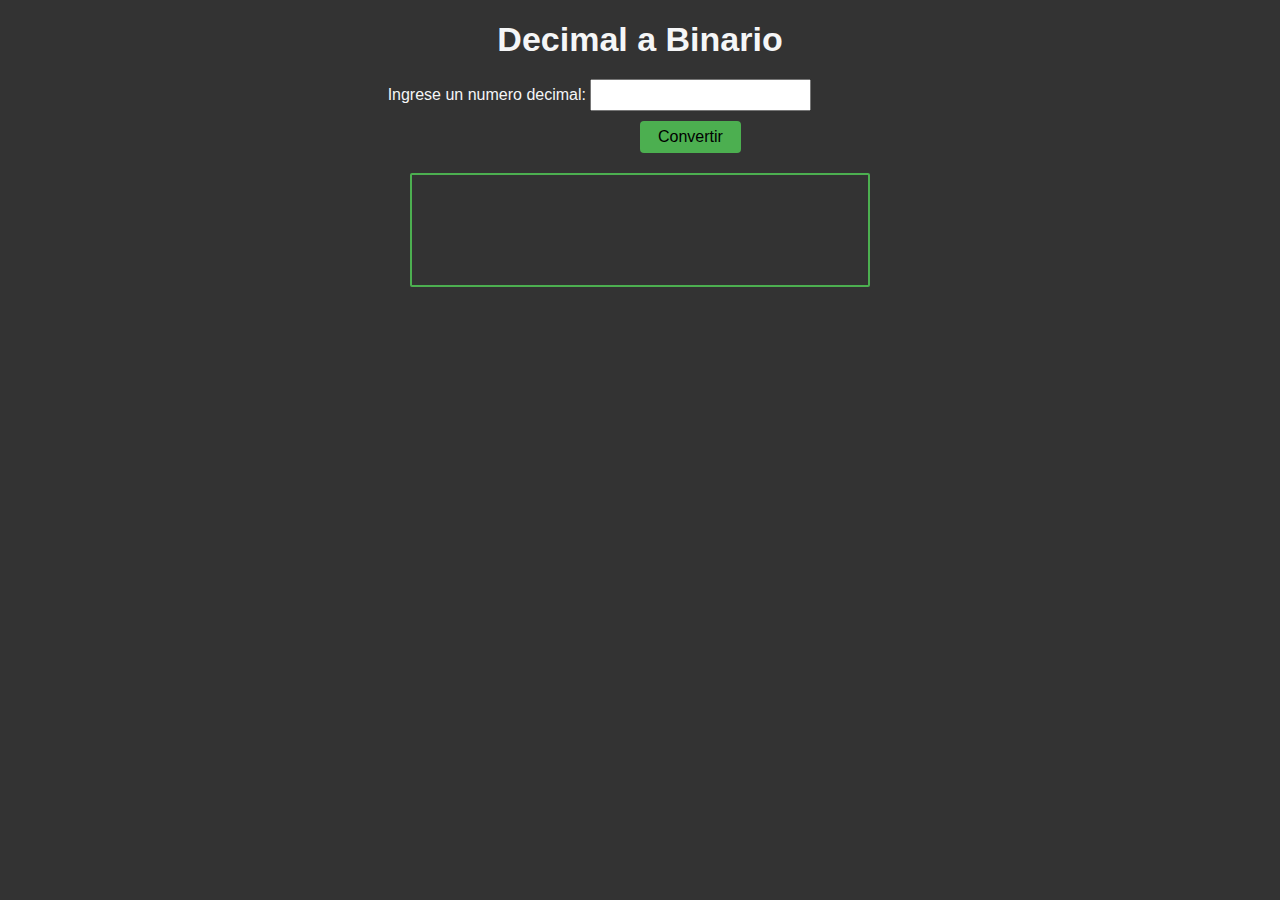
<file: Calculadora Binaria/index.html>
<!DOCTYPE html>
<html lang="en">
<head>
    <meta charset="UTF-8" />
    <meta http-equiv="X-UA-Compatible" content="IE=edge" />
    <meta name="viewport" content="width=device-width, initial-scale=1.0" />
    <title>Calculadora de decimal a binario</title>
    <link rel="stylesheet" href="styles.css" />
  </head>
  
  <body>

    <h1>
      Decimal a Binario
    </h1>
    
    <section class="input-container">
      <label for="number-input">Ingrese un numero decimal:</label>
      <input value="" type="number" name="decimal number input" id="number-input" class="number-input"/>
      <button class="convert-btn" id="convert-btn">Convertir</button>
    </section>

    <section class="output-container">
      <output id="result" for="number-input"></output>

    <script src="script.js"></script>
  </body>
</html>
</file>
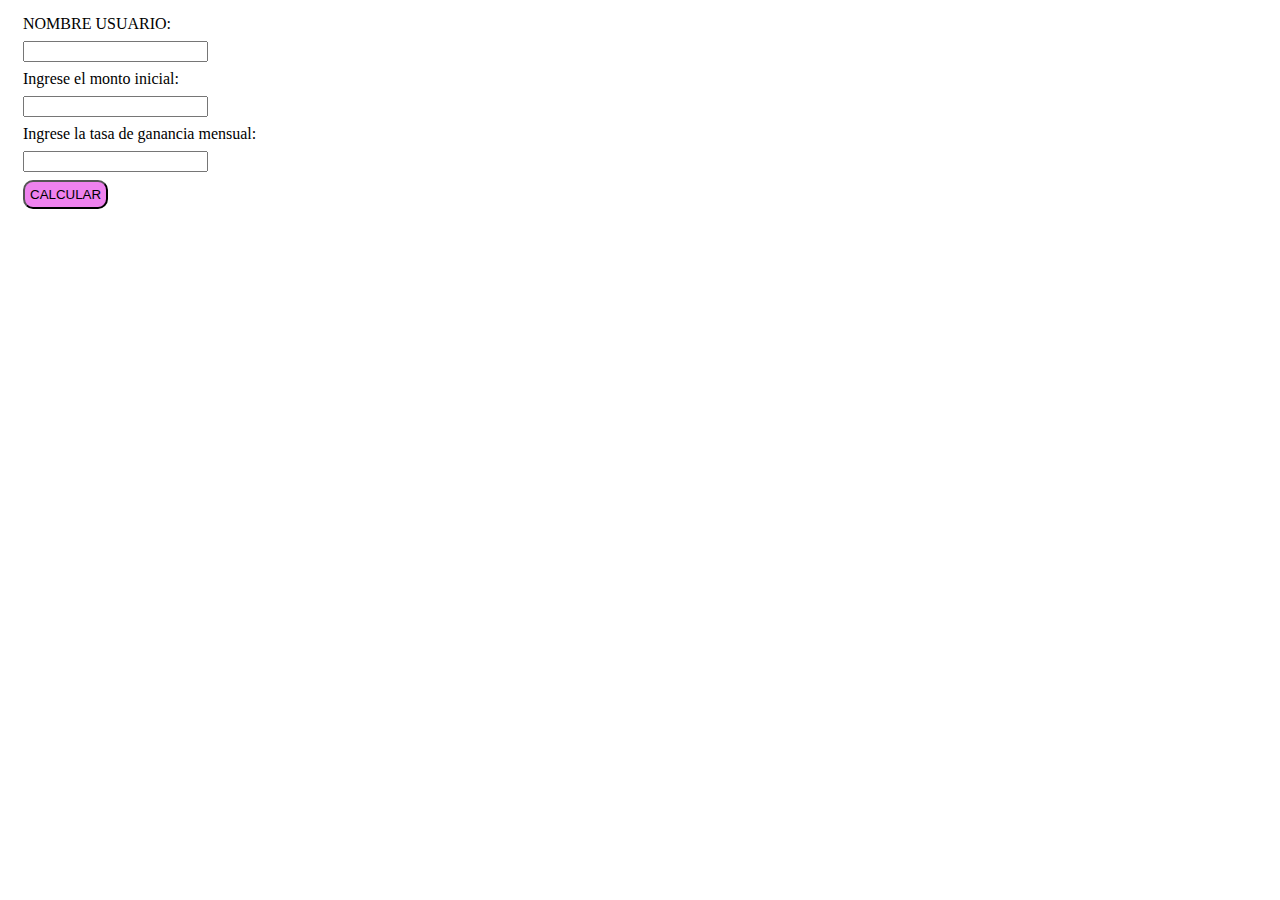
<file: calculadora ganancia anual/index.html>
<!--Una persona desea invertir dinero en un banco, el cual le otorga un % de interés
mensual. Escribir un programa para simular la inversión que imprima cuál será la
cantidad de dinero que esta persona tendrá mes a mes durante un año. Genere una
tabla HTML para mostrar el resultado.-->

<!DOCTYPE html>
<html lang="en">
<head>
    <meta charset="UTF-8">
    <meta name="viewport" content="width=device-width, initial-scale=1.0">
    <link rel="stylesheet" href="06.css">
    <title>ejercicio 6</title>
</head>
<body>
    <div id="formulario">
    <form method="POST"  name="formulario"  action="06.php">
    <label>NOMBRE USUARIO:</label>
    <input type="text" name="nombre" require>    
    <label>Ingrese el monto inicial:</label>
        <input type="number" name="monto" require>
        <label>Ingrese la tasa de ganancia mensual:</label>
        <input type="number" name="porcentaje" require>
        <input type="submit" value="CALCULAR" class="btn_calcular">
    </form>
        </div>

        <div id="resultados">
       
        </div>
        <!--<button id="btn_borrar">BORRAR</button>
        <script src="06.js"></script>-->
    
</body>
</html>
</file>
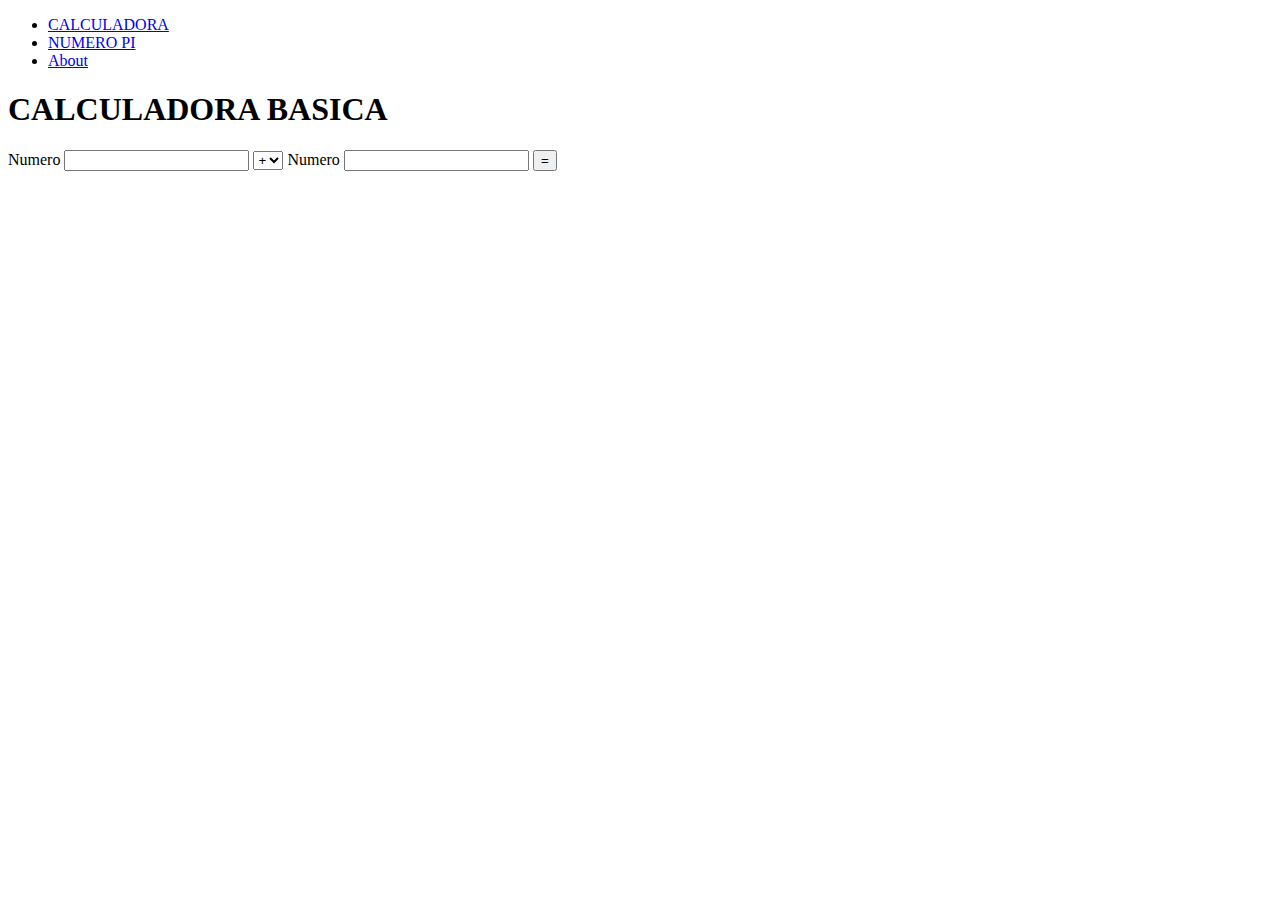
<file: calculadora/index.html>
<!DOCTYPE html>
<html lang="en">
<head>
    <meta charset="UTF-8">
    <meta name="viewport" content="width=device-width, initial-scale=1.0">
   <!--<link rel="styleSheet" href="calculadora.css">-->
    <title>Calculadora</title>
</head>
<body>

    <nav id="mainNav">
        <ul id="mainUl">
            <li> <a href="index.html">CALCULADORA</a></li>
            <li> <a href="numeroPI.php">NUMERO PI</a></li>
            <li><a href="creadores.php">About</a></li>
        </ul>
    </nav>

<h1>CALCULADORA BASICA</h1>
    <form method="GET" action="calculadora.php">
        <label>Numero</label>
        <input type="number" name="numero1">

       <select name="operacion" id="operacion">
        <option value="sumar" name="sumar">+</option>
        <option value="restar" name="restar">-</option>
        <option value="multiplicar" name="multiplicar">x</option>
        <option value="dividir" name="dividir"> / </option>
       </select>

       <label>Numero</label>
        <input type="number" name="numero2">

        <input type="submit" name="calcular" value="=">
    </form>
    
</body>
</html>


<!--
    <nav id="mainNav">
        <ul id="mainUl">
            <li> <a href="index.html">CALCULADORA</a></li>
            <li> <a href="numeroPI.php">NUMERO PI</a></li>
            <li><a href="creadores.php">About</a></li>
        </ul>
    </nav>

<h1>CALCULADORA BASICA</h1>
<div class="container mt-5">
    <form method="GET" action="calculadora.php"></form>
    <div class="btn-group" role="group" aria-label="Opciones">

        <button type="button" class="btn btn-primary" name="numero1">1</button>
        <button type="button" class="btn btn-secondary" name="numero1"> 2</button>
        <button type="button" class="btn btn-success" name="numero1"> 3</button>
      </div>
      </div>

      <div class="container">
      <div class="btn-group" role="group" aria-label="Opciones">
        <button type="button" class="btn btn-primary" name="numero1">4</button>
        <button type="button" class="btn btn-secondary" name="numero1"> 5</button>
        <button type="button" class="btn btn-success" name="numero1"> 6</button>
      </div>
    </div>

    <div class="container">
        <div class="btn-group" role="group" aria-label="Opciones">
          <button type="button" class="btn btn-primary" name="numero1">7</button>
          <button type="button" class="btn btn-secondary" name="numero1">8</button>
          <button type="button" class="btn btn-success" name="numero1">9</button>
        </div>
      </div>

      <div class="btn-group ml-5" role="group" aria-label="Operaciones">
        <input type="radio" class="btn-check" name="operacion" id="suma" value="suma" autocomplete="off" checked>
        <label class="btn btn-primary" for="suma">+</label>
        <input type="radio" class="btn-check" name="operacion" id="resta" value="resta" autocomplete="off">
        <label class="btn btn-secondary" for="resta">-</label>

        <input type="radio" class="btn-check" name="operacion" id="multiplicacion" value="multiplicacion" autocomplete="off">
        <label class="btn btn-success" for="multiplicacion">x</label>

        <input type="radio" class="btn-check" name="operacion" id="division" value="division" autocomplete="off">
        <label class="btn btn-danger" for="division">/</label>
      </div>
       </select>

       <label>Numero</label>
        <input type="number" name="numero2">

        <input type="submit" name="calcular" value="=">
    </div>
    </form>
    
</body>
</html>-->
</file>
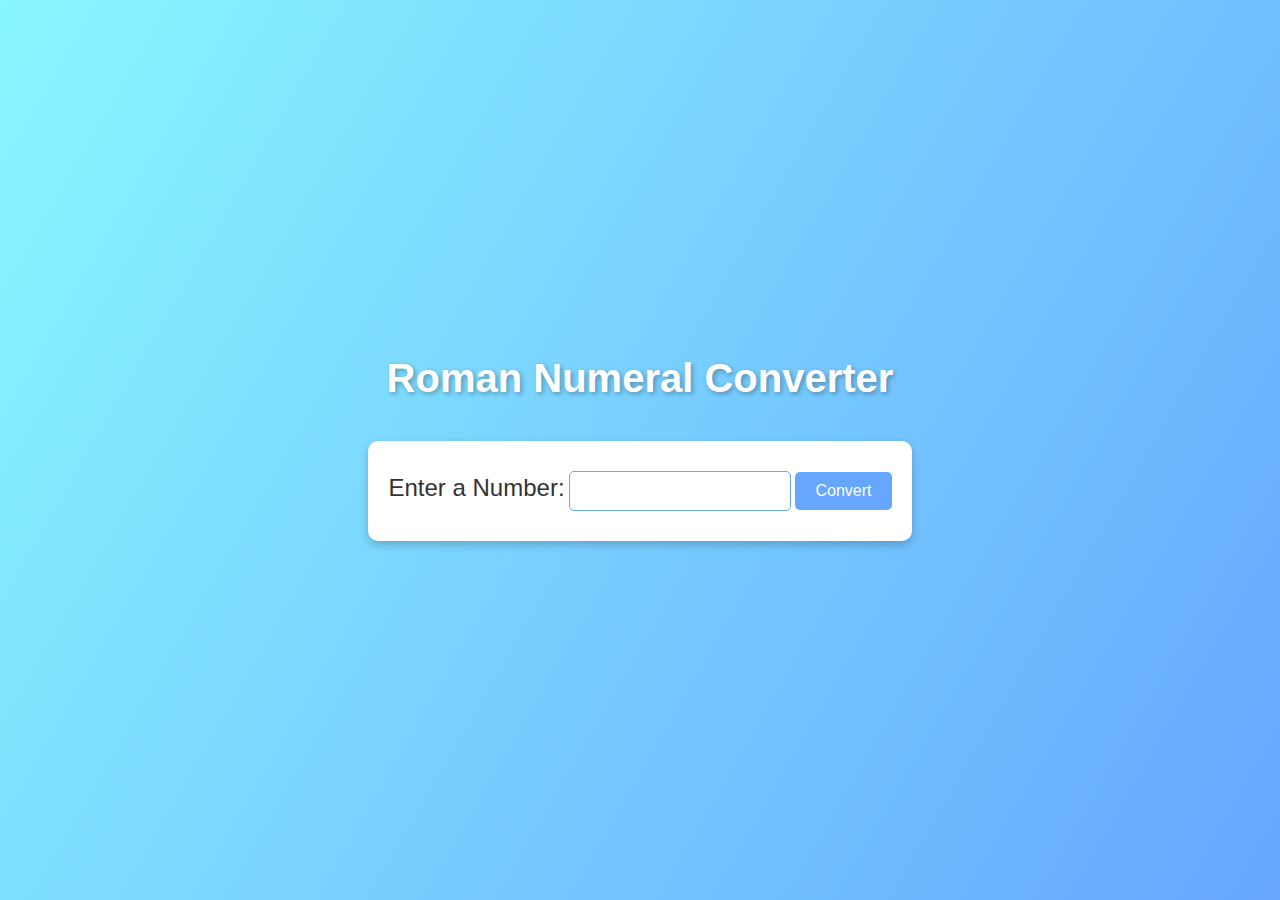
<file: Conversor a numeros Romanos/index.html>
<!DOCTYPE html>
<html lang="en">
<head>
    <meta charset="UTF-8">
    <meta name="viewport" content="width=device-width, initial-scale=1.0">
    <link rel="stylesheet" href="style.css">
    <title>Document</title>
</head>
<body>
    <div>
        <h1>Roman Numeral Converter</h1>
      </div>
      <div>
        <form id="form">
        <label>Enter a Number:</label>
        <input type="number" id="number">
        <button type="submit" id="convert-btn">Convert</button>
      </form>
      </div>
      
      <div id="output"> </div>

      <script type="text/javascript" src="script.js"></script>
</body>
</html>
</file>
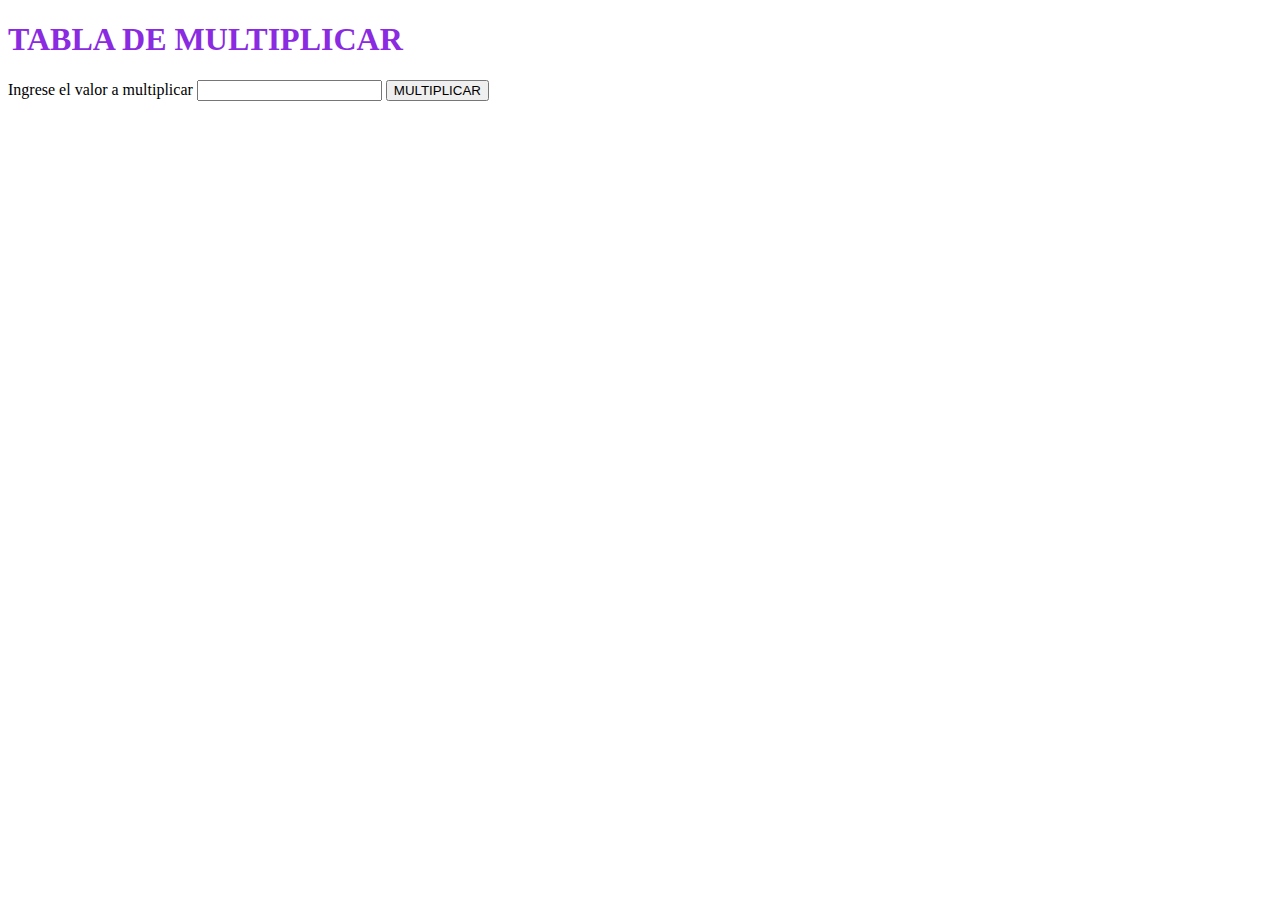
<file: Tabla de multiplicar/index.html>
<!DOCTYPE html>
<html lang="en">
<head>
    <meta charset="UTF-8">
    <meta name="viewport" content="width=device-width, initial-scale=1.0">
    <link rel="stylesheet" href="tablaMultiplicar.css">
    <title>Tabla de Multiplicar</title>
</head>
<body>
    <h1>TABLA DE MULTIPLICAR</h1>
<form id="formulario" method="POST" action="tablaMultiplicar.php">
    <label>Ingrese el valor a multiplicar</label>
<input type="text" name="numeroMultiplicar">
<input type="submit" name="enviar" value="MULTIPLICAR">
</form>


<!--<script src="js.js"></script>;-->
</body>
</html>
</file>
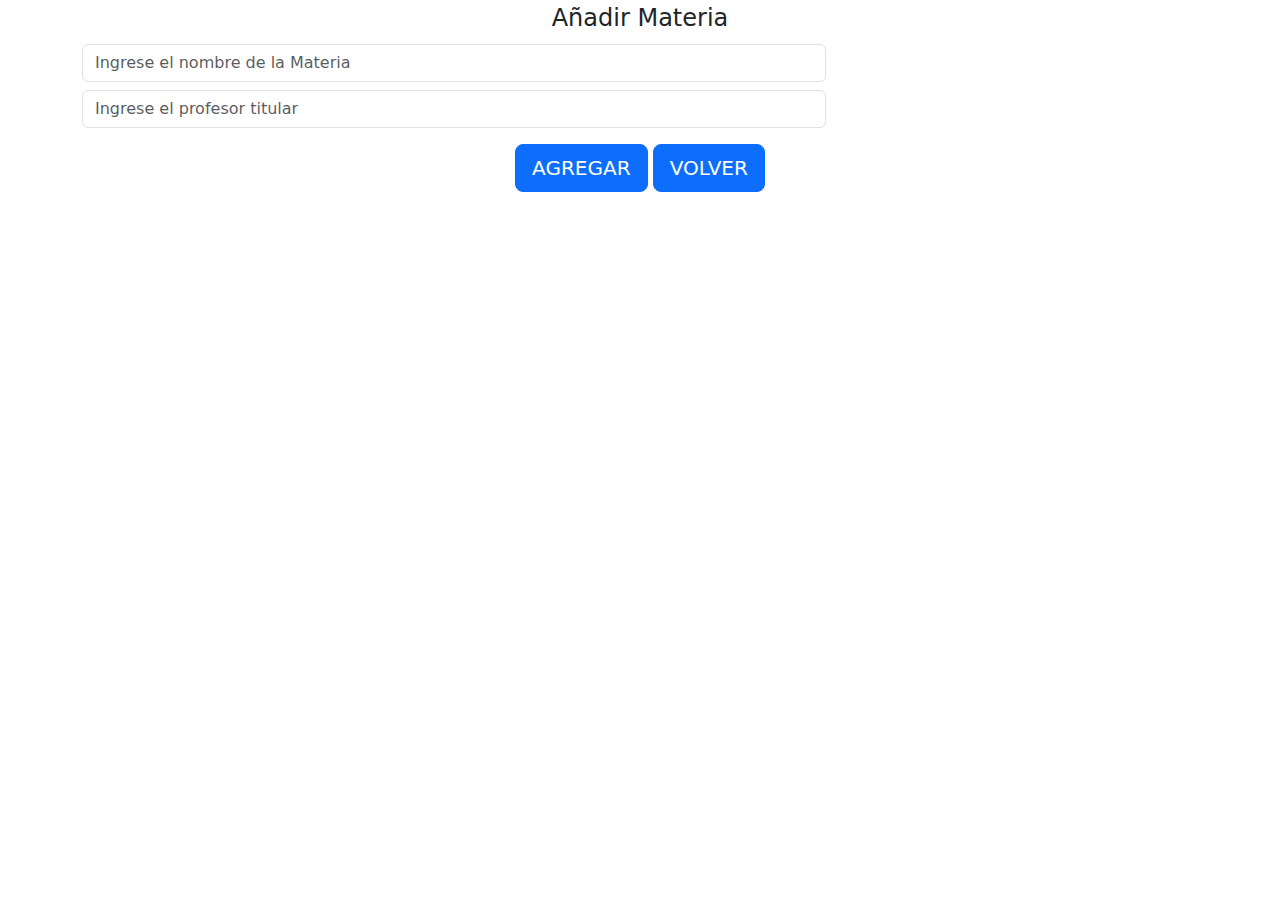
<file: Tabla CRUD con bd-materias-profesores/formularioAgregar.html>
<!DOCTYPE html>
<html lang="en">
<head>
    <meta charset="UTF-8">
    <meta name="viewport" content="width=device-width, initial-scale=1.0">
<link href="https://cdn.jsdelivr.net/npm/bootstrap@5.3.0/dist/css/bootstrap.min.css" rel="stylesheet">
    <title>Tabla CRUD</title>
</head>
<body>
    

<div class="container">
    <div class="row">
        <div class="col-md-12">
            <div class="well well-sm">
                <form class="form-horizontal" action="agregar_materia.php" method="post" name="form"> 
                    <fieldset>
                        <legend class="text-center header">Añadir Materia</legend>

                        <div class="form-group pb-2">
                            <span class="col-md-1 col-md-offset-2 text-center"><i class="fa fa-user bigicon"></i></span>
                            <div class="col-md-8">
                                <input id="fname" name="nombre" type="text" placeholder="Ingrese el nombre de la Materia" class="form-control" required>
                            </div>
                        </div>
                        <div class="form-group">
                            <span class="col-md-1 col-md-offset-2 text-center"><i class="fa fa-user bigicon"></i></span>
                            <div class="col-md-8">
                                <input id="lname" name="profesor" type="text" placeholder="Ingrese el profesor titular" class="form-control" required>
                            </div>
                        </div>

                        <div class="form-group pt-3" >
                            <div class="col-md-12 text-center">
                                <button type="submit" class="btn btn-primary btn-lg" >AGREGAR</button>
                                <a href="index.php" class="btn btn-primary btn-lg">VOLVER</a>
                            </div>
                        </div>
                    </fieldset>
                </form>
            </div>
        </div>
    </div>
</div>
</body>
</html>
</file>
<file: Calculadora Binaria/styles.css>
:root {
  --light-grey: #f5f6f7;
  --dark-gray: #333333;
  --green: #4CAF50;
}

body {
    box-sizing: border-box;
    margin: 0;
    padding: 0;
  display: flex;
  flex-direction: column;
  align-items: center;
  font-family: 'Trebuchet MS', 'Lucida Sans Unicode', 'Lucida Grande', 'Lucida Sans', Arial, sans-serif;
  font-size: 1.125rem;
  color: var(--light-grey);
  background-color: var(--dark-gray);
  padding: 0 4px;
}

h1 {
  font-size: 2.125rem;
  text-align: center;
  margin: 20px 0;
}

h2 {
  font-size: 1.5rem;
  text-align: center;
  margin: 20px 0;
}

.input-container {
  gap: 10px;
  justify-content: center;
  align-items: center;
  width: clamp(320px, 50vw, 460px);
}

.input-container label {
  white-space: nowrap;
}

.input-container button {
  font-size: inherit;
  font-family: inherit;
  margin-left: 50%;
  margin-top: 10px;
  background-color: var(--green);
  width: 20%;
  height: 2rem;
  padding: 0 6px;
  border: none;
  border-radius: 4px;
  cursor: pointer;
}

.number-input {
  font-size: inherit;
  padding: 0.3rem;
  width: 100%;
}

.output-container {
  margin-inline: auto;
  width: clamp(320px, 50vw, 460px);
}

#result {
  display: flex;
  align-items: center;
  justify-content: center;
  font-size: 2rem;
  text-align: center;
  min-height: 80px;
  margin-block-start: 20px;
  padding: 15px;
  border: 2px solid var(--green);
  border-radius: 2px;
}


@media screen and (min-width: 36em) {
  body {
    font-size: 1rem;
  }

  .input-container {
    flex-direction: row;
    width: unset;
  }

  .number-input {
    width: unset;
  }
}
</file>
<file: calculadora ganancia anual/06.css>
#formulario label,#formulario input{
display: block;
margin-bottom: 8px;
}
#formulario{
    margin:15px ;
}
#resultados{
    margin: 10px;
    padding: 10px;
}
.leyenda{
    margin: 10px;
    font-weight:bold;
    background-color: yellow;
}

#btn_borrar,.btn_calcular{
background-color: violet;
border-radius: 10px;
padding: 5px;
}
</file>
<file: calculadora/calculadora.css>
#mainUl{
 display: flex;
 flex-direction: row;
 margin: 10px;
}
#mainUl li{
    margin: 10px;
    list-style-type: none;
padding-left: 0;
border: solid black 2px;
border-radius: 5px;
padding: 8px;
background-color: rgba(169, 169, 169, 0.589);
    
}
a{ text-decoration: none;
color: inherit;
}
</file>
<file: Conversor a numeros Romanos/style.css>
body {
    font-family: 'Arial', sans-serif;
    margin: 0;
    padding: 0;
    background: linear-gradient(120deg, #89f7fe, #66a6ff);
    color: #333;
    display: flex;
    flex-direction: column;
    justify-content: center;
    align-items: center;
    height: 100vh;
    text-align: center;
}

div {
    margin: 10px 0;
}

h1 {
    font-size: 2.5rem;
    color: #ffffff;
    text-shadow: 2px 2px 5px rgba(0, 0, 0, 0.3);
    margin-bottom: 20px;
}


form {
    background: #ffffff;
    border-radius: 10px;
    padding: 20px;
    box-shadow: 0 4px 8px rgba(0, 0, 0, 0.2);
    display: inline-block;
}

label {
    font-size: 1.5rem;
    font-family: 'Gill Sans', 'Gill Sans MT', Calibri, 'Trebuchet MS', sans-serif;
    color: #333;
}

input {
    width: 200px;
    padding: 10px;
    border-radius: 5px;
    border: 1px solid #ccc;
    margin: 10px 0;
    font-size: 1rem;
    outline: none;
    transition: border-color 0.3s;
    border-color: #66a6ff;
}

button {
    padding: 10px 20px;
    background-color: #66a6ff;
    color: #fff;
    border: none;
    border-radius: 5px;
    font-size: 1rem;
    cursor: pointer;
    transition: background-color 0.3s, transform 0.2s;
}

button:hover {
    background-color: #89f7fe;
    transform: scale(1.05);
}

button:active {
    transform: scale(0.95);
}

#output {
    margin-top: 20px;
    font-size: 3rem;
    color: #ffffff;
    font-weight: bold;
    text-shadow: 1px 1px 4px rgba(0, 0, 0, 0.3);
    
}
</file>
<file: Tabla de multiplicar/tablaMultiplicar.css>
.amarillo{
    background-color: yellow;
}
h1{
    color: blueviolet;
}
</file>
